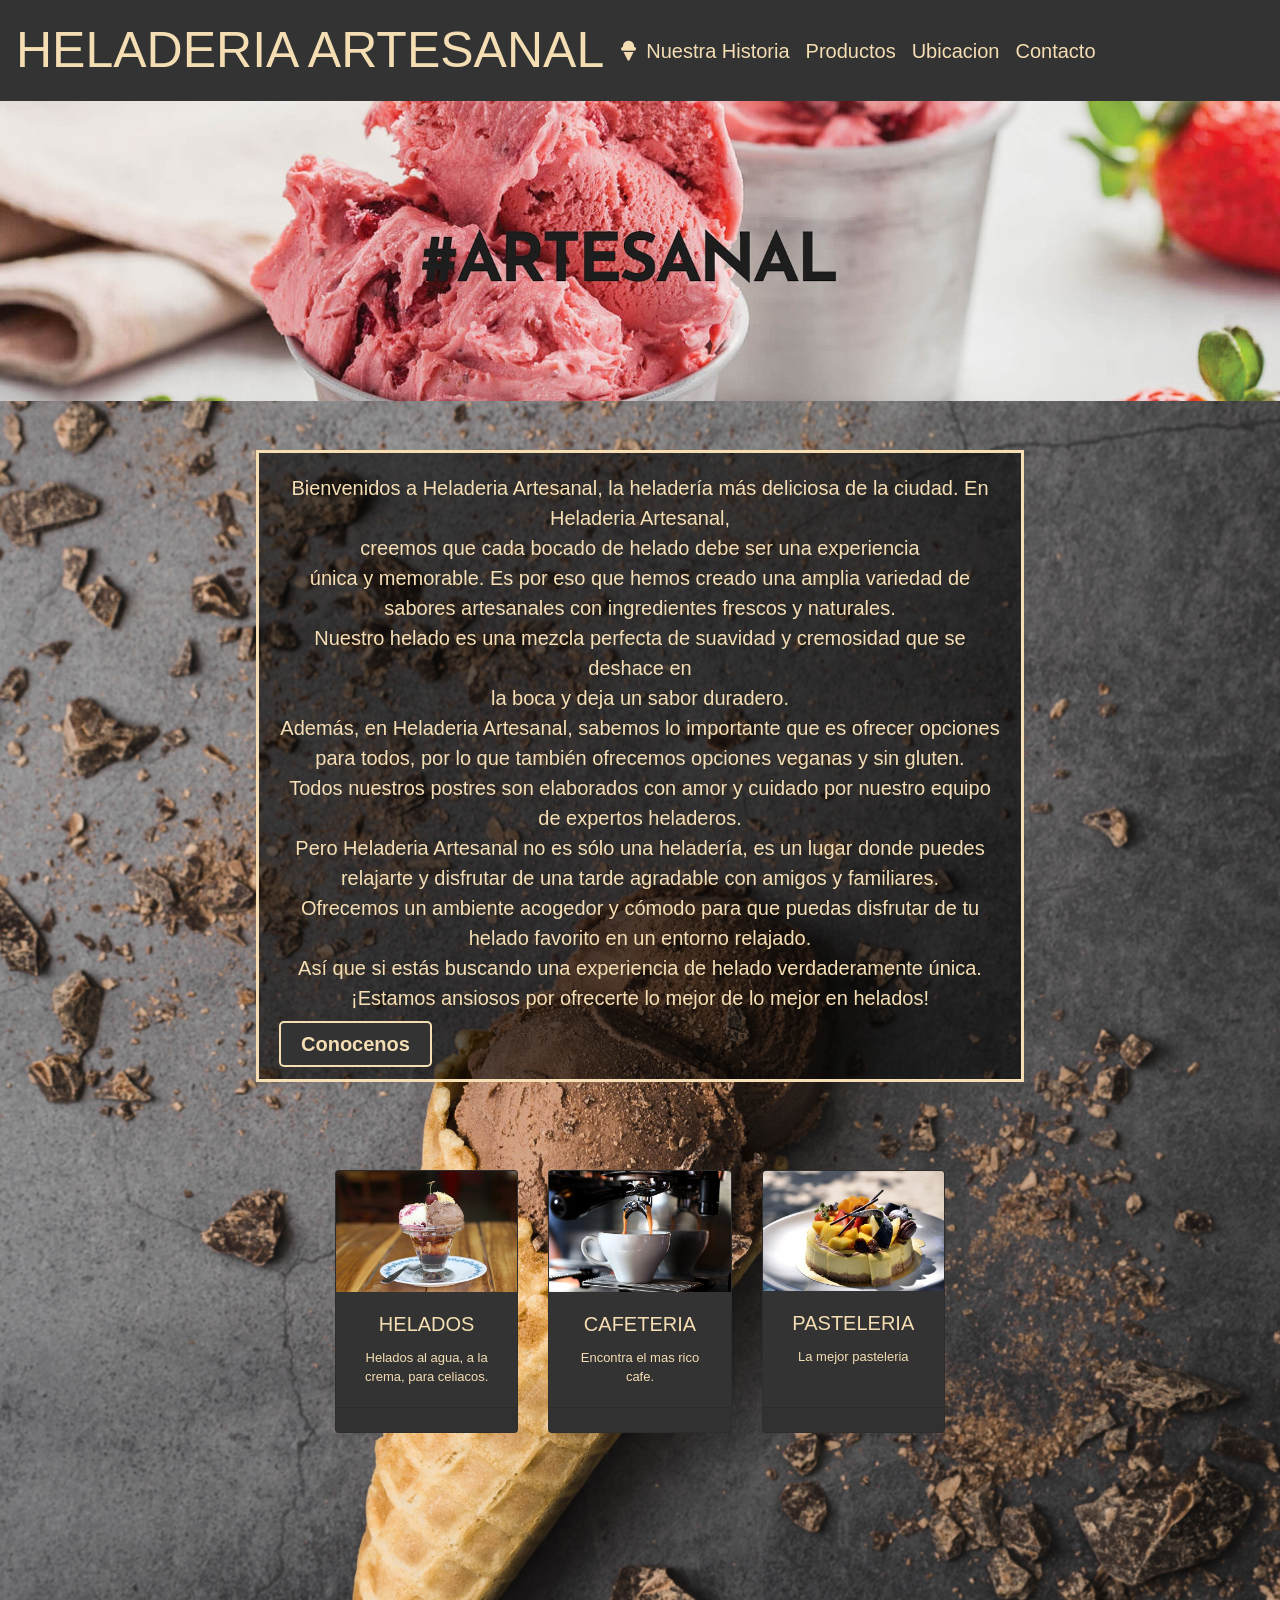
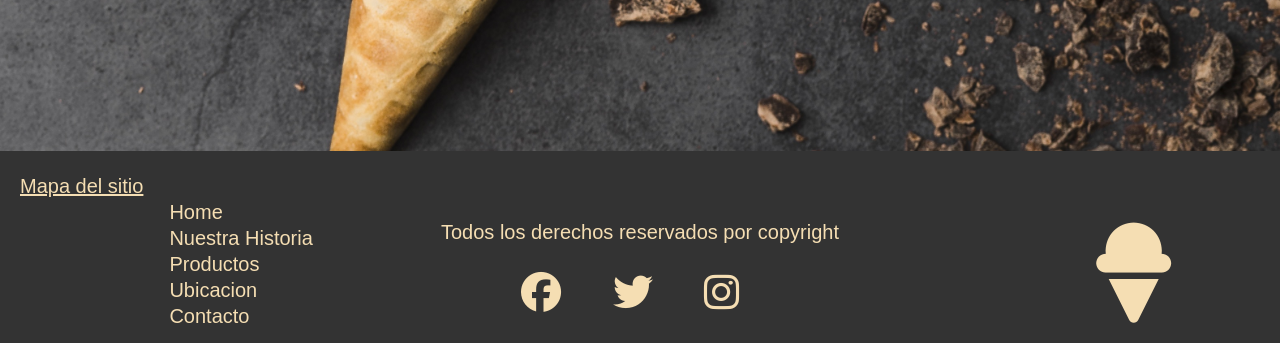
<file: index.html>
<!DOCTYPE html>
<html lang="es">

<head>
  <meta charset="UTF-8">
  <meta http-equiv="X-UA-Compatible" content="IE=edge">
  <meta name="viewport" content="width=device-width, initial-scale=1.0">
  <link rel="stylesheet" href="https://cdnjs.cloudflare.com/ajax/libs/font-awesome/6.4.0/css/all.min.css"
    integrity="sha512-iecdLmaskl7CVkqkXNQ/ZH/XLlvWZOJyj7Yy7tcenmpD1ypASozpmT/E0iPtmFIB46ZmdtAc9eNBvH0H/ZpiBw=="
    crossorigin="anonymous" referrerpolicy="no-referrer" />
  <link rel="stylesheet" href="https://cdn.jsdelivr.net/npm/bootstrap@4.6.2/dist/css/bootstrap.min.css"
    integrity="sha384-xOolHFLEh07PJGoPkLv1IbcEPTNtaed2xpHsD9ESMhqIYd0nLMwNLD69Npy4HI+N" crossorigin="anonymous">
  <link rel="stylesheet" href="https://cdnjs.cloudflare.com/ajax/libs/font-awesome/6.4.0/css/all.min.css"
    integrity="sha512-iecdLmaskl7CVkqkXNQ/ZH/XLlvWZOJyj7Yy7tcenmpD1ypASozpmT/E0iPtmFIB46ZmdtAc9eNBvH0H/ZpiBw=="
    crossorigin="anonymous" referrerpolicy="no-referrer" />
  <link rel="stylesheet" href="estilos.css">
  <link rel="shortcut icon" href="/img/icono2.svg" type="image/x-icon">
  <title>Heladeria Artesanal</title>
</head>

<body>


  <header>

    <nav class="navbar navbar-expand-lg navbar-dark">
      <a class="navbar-brand" href="#">HELADERIA ARTESANAL</a>
      <i class="fa-solid fa-ice-cream"></i>

      <button class="navbar-toggler" type="button" data-toggle="collapse" data-target="#collapsibleNavbar">
        <span class="navbar-toggler-icon"></span>
      </button>

      <div class="collapse navbar-collapse" id="collapsibleNavbar">
        <ul class="navbar-nav">
          <li class="nav-item">
            <a class="nav-link" href="./pages/quienes.html">Nuestra Historia</a>
          </li>
          <li class="nav-item">
            <a class="nav-link" href="./pages/productos.html">Productos</a>
          </li>
          <li class="nav-item">
            <a class="nav-link" href="./pages/ubicacion.html">Ubicacion</a>
          </li>
          <li class="nav-item">
            <a class="nav-link" href="./pages/contacto.html">Contacto</a>
          </li>
        </ul>
      </div>
    </nav>
  </header>
  <div id="carouselExampleSlidesOnly" class="carousel slide" data-ride="carousel">
    <div class="carousel-inner">
      <div class="carousel-item active">
        <img src="./img/paramain5.jpg" class="d-block w-100" alt="...">
      </div>
      <div class="carousel-item">
        <img src="./img/paramain4.jpg" class="d-block w-100" alt="...">
      </div>
      <div class="carousel-item">
        <img src="./img/paramain3.jpg" class="d-block w-100" alt="...">
      </div>
    </div>
  </div>

  <main>

    <aside class="introduccion">
      <p> Bienvenidos a Heladeria Artesanal, la heladería más deliciosa de la ciudad. En Heladeria Artesanal,<br>
        creemos que cada bocado de helado debe ser una experiencia <br>
        única y memorable. Es por eso que hemos creado una
        amplia variedad de sabores artesanales con ingredientes frescos y naturales. <br>
        Nuestro helado es una mezcla perfecta de suavidad y cremosidad que se deshace en <br>
        la boca y deja un sabor duradero. <br>
        Además, en Heladeria Artesanal, sabemos lo importante que es ofrecer opciones <br>
        para todos, por lo que también ofrecemos opciones veganas y sin gluten. <br>
        Todos nuestros postres son elaborados con amor y cuidado por nuestro equipo de expertos heladeros. <br>
        Pero Heladeria Artesanal no es sólo una heladería, es un lugar donde puedes <br>
        relajarte y disfrutar de una tarde agradable con amigos y familiares. <br>
        Ofrecemos un ambiente acogedor y cómodo para que puedas disfrutar de tu helado favorito en un entorno
        relajado.
        <br>
        Así que si estás buscando una experiencia de helado verdaderamente única. <br>
        ¡Estamos ansiosos por ofrecerte lo mejor de lo mejor en helados!
      </p>
      <a href="/pages/quienes.html">Conocenos</a>

    </aside>

    <div class="card-deck">
      <div class="card">
        <img src="/img/copahelada.jpg" class="card-img-top" alt="...">
        <div class="card-body">
          <h5 class="card-title">HELADOS</h5>
          <p class="card-text">Helados al agua, a la crema, para celiacos.</p>
        </div>
        <div class="card-footer">
          <!-- <small class="text-muted">Last updated 3 mins ago</small> -->
        </div>
      </div>
      <div class="card">
        <img src="/img/cafe.jpg" class="card-img-top" alt="...">
        <div class="card-body">
          <h5 class="card-title">CAFETERIA</h5>
          <p class="card-text">Encontra el mas rico cafe.</p>
        </div>
        <div class="card-footer">
          <!-- <small class="text-muted">Last updated 3 mins ago</small> -->
        </div>
      </div>
      <div class="card">
        <img src="/img/torta.jpg" class="card-img-top" alt="">
        <div class="card-body">
          <h5 class="card-title">PASTELERIA</h5>
          <p class="card-text">La mejor pasteleria</p>
        </div>
        <div class="card-footer">
          <!-- <small class="text-muted">Last updated 3 mins ago</small> -->
        </div>
      </div>
    </div>






  </main>


  <script src="https://cdn.jsdelivr.net/npm/jquery@3.5.1/dist/jquery.slim.min.js"
    integrity="sha384-DfXdz2htPH0lsSSs5nCTpuj/zy4C+OGpamoFVy38MVBnE+IbbVYUew+OrCXaRkfj"
    crossorigin="anonymous"></script>
  <script src="https://cdn.jsdelivr.net/npm/popper.js@1.16.1/dist/umd/popper.min.js"
    integrity="sha384-9/reFTGAW83EW2RDu2S0VKaIzap3H66lZH81PoYlFhbGU+6BZp6G7niu735Sk7lN"
    crossorigin="anonymous"></script>
  <script src="https://cdn.jsdelivr.net/npm/bootstrap@4.6.2/dist/js/bootstrap.min.js"
    integrity="sha384-+sLIOodYLS7CIrQpBjl+C7nPvqq+FbNUBDunl/OZv93DB7Ln/533i8e/mZXLi/P+"
    crossorigin="anonymous"></script>
  <footer>
    <div class="mapasitio">
      <p>Mapa del sitio</p>
      <li>
        <ul>
          <li><a href="/index.html">Home</a></li>
          <li><a href="/pages/quienes.html">Nuestra Historia</a></li>
          <li><a href="/pages/productos.html">Productos</a></li>
          <li><a href="/pages/ubicacion.html">Ubicacion</a></li>
          <li><a href="/pages/contacto.html">Contacto</a></li>
        </ul>
      </li>
    </div>

    <div class="linkredes">
      <p>Todos los derechos reservados por copyright</p>
      <a href="paginaheladeria" target="_blank">
        <i class="fa-brands fa-facebook"></i>
      </a>
      <a href="paginaheladeria" target="_blank">
        <i class="fa-brands fa-twitter"></i>
      </a>
      <a href="paginaheladeria" target="_blank">
        <i class="fa-brands fa-instagram"></i>
      </a>
    </div>
    
    <div class="logofooter">
      <a href="/index.html" target="_top">
      <i class="fa-solid fa-ice-cream" id="logofooter1"></i>
      </a>
      
    </div>

  </footer>

</body>

</html>
</file>
<file: estilos.css>
* {
  margin: 0;
  padding: 0;
  box-sizing: border-box;
}

header {
  display: flex;
  background-color: #333;
  color: wheat;
}

/* LOGO HELADERIA ARTESANAL */
.navbar-brand {
  color: wheat !important;
  font-size: 50px;
}

/* BARRA NAVEGACION */
.navbar {
  display: flex !important;
  background-color: #333;
  font-size: 20px;
  color: wheat;
}

/* LINKS */
.nav-link {
  color: wheat !important;
}

/* EFECTO LINKS */
.nav-link:hover {
  color: rgb(209, 96, 31) !important;
}

main {
  height: 150vh;
  width: 100%;
  background-color: #333;
  background-image: url(/img/fondo.jpg);
  background-size: cover;
  background-position: center;
  display: flex;
  justify-content: center;
  /* align-items: center; */
}

.introduccion {
  width: 60%;
  background-color: #333;
  background-color: rgba(0, 0, 0, 0.6);
  border: 3px solid wheat;
  font-family: Verdana, Geneva, Tahoma, sans-serif;
  padding: 20px;
  position: absolute;
  top: 50%;
}

.introduccion a {
  color: wheat;
  text-align: center;
  background-color: #333;
  text-decoration: none;
  padding: 10px 20px;
  text-transform: capitalize;
  border: 2px solid wheat;
  border-radius: 5px;
  font-size: 20px;
  font-weight: bold;
  font-family: "Segoe UI", Tahoma, Geneva, Verdana, sans-serif;
  width: 150px;
}
.introduccion a:hover {
  background-color: rgb(209, 96, 31);
}

.card-deck {
  width: 50% !important;
  height: 200px !important;
  text-align: center;
  position: absolute;
  top: 130%;
}
.card-deck .card {
  background-color: #333;
  font-size: 15px;
  color: wheat;
}
.card-deck .card-title {
  font-size: 20px;
}
.card-deck .card-text {
  font-size: 13px !important;
}

.carousel-inner {
  height: 300px !important;
  width: 100% !important;
  display: flex;
  align-items: normal;
}

.carousel-inner img {
  width: 100%;
  height: 100%;
  -o-object-fit: cover;
     object-fit: cover;
}

.introduccion p {
  color: wheat;
  font-size: 20px;
  text-align: center;
  -webkit-text-decoration: solid;
          text-decoration: solid;
}

/* fotos de productos */
.productos {
  width: 100%;
  min-height: 300px;
  display: grid;
  grid-template-columns: repeat(1, 1fr);
  grid-template-rows: repeat(8, 200px);
  padding: 50px;
  /* grid-gap: 15px; */
  position: absolute;
  top: 45%;
}

.tituloproductos {
  background-color: rgba(0, 0, 0, 0.6);
  border: 3px solid wheat;
  padding: 20px;
  margin-top: 20px;
  width: 90%;
  text-align: center;
  position: absolute;
}

h2 {
  font-family: Verdana, Geneva, Tahoma, sans-serif;
  font-weight: 500;
  color: wheat;
  padding: 30px;
  text-align: center;
  margin-bottom: 10px;
  font-size: 25px;
  font-family: Verdana, Geneva, Tahoma, sans-serif;
}

.item {
  border: 3px solid #333;
  background-size: cover;
  background-position: center;
}

.item:hover {
  transform: scale(1.09);
  transition: all 0.9s;
  filter: sepia(0%);
}

.item1 {
  background-image: url(/img/copahelada.jpg);
  /* grid-column: 1/2;
  grid-row: 1/3; */
}

.item2 {
  background-image: url(/img/cafe.jpg);
  /* grid-column: 2/3;
  grid-row: 1/2; */
}

.item3 {
  background-image: url(/img/cafehelado.jpg);
  /* grid-column: 3/5;
  grid-row: 1/2; */
}

.item4 {
  background-image: url(/img/cafehelado2.jpg);
  /* grid-column: 2/3;
  grid-row: 2/4; */
}

.item5 {
  background-image: url(/img/copahelada2.jpg);
  /* grid-column: 3/4;
  grid-row: 2/3; */
}

.item6 {
  background-image: url(/img/frapu.jpg);
  /* grid-column: 4/5;
  grid-row: 2/3; */
}

.item7 {
  background-image: url(/img/postre.jpg);
  /* grid-column: 1/2;
  grid-row: 3/4; */
}

.item8 {
  background-image: url(/img/ice-cream-gcbc991b5b_640.jpg);
  /* grid-column: 3/5;
  grid-row: 3/4; */
}

#carouselquienes {
  width: 100% !important;
  margin-top: 150px !important;
  height: 1000px !important;
}

.scroll {
  height: top;
  color: white;
  font-size: 14px;
  font-family: Verdana, Geneva, Tahoma, sans-serif;
}

form {
  width: 100%;
  height: 100%;
  padding: 100px;
}

form input {
  width: 100%;
}

h1 {
  text-align: center;
  font-size: 40px;
  font-family: Verdana, Geneva, Tahoma, sans-serif;
  text-transform: uppercase;
  -webkit-text-decoration: underline black;
          text-decoration: underline black;
}

form textarea {
  width: 100%;
}

.formulario {
  font-size: 20px;
  text-align: center;
  text-transform: uppercase;
  color: wheat;
  font-weight: 500px;
}

form #enviar {
  font-size: 20px;
  background-color: #333;
}

footer {
  background-color: #333;
  padding: 20px;
  text-align: center;
  color: wheat;
  font-size: 20px;
}
footer .linkredes a {
  color: wheat;
  letter-spacing: 20px;
  font-size: 40px;
  text-decoration: none;
}
footer .logofooter {
  position: absolute;
  top: 1800px;
  margin-right: 8%;
  right: 0;
  font-size: 100px;
}
footer .logofooter a {
  color: wheat;
}
footer .mapasitio {
  width: 100%;
  text-align: left;
  color: wheat;
  font-size: 20px;
  display: flex;
}
footer .mapasitio li {
  list-style: none;
  color: wheat;
  font-size: 20px;
  height: 20px;
  width: 40%;
  padding: 13px;
}
footer .mapasitio a {
  text-decoration: none;
  color: wheat;
}
footer .mapasitio p {
  text-align: center;
  font-size: 20px;
  text-decoration: underline;
}

.ubicacion {
  text-align: center;
  padding: 1%;
  color: wheat;
  font-family: Verdana, Geneva, Tahoma, sans-serif;
  font-size: 20p;
}

.tabla {
  font-size: 20px;
  margin: auto;
  padding: 2%;
  color: wheat;
}

@media only screen and (min-width: 480px) {
  .productos {
    grid-template-columns: 1fr 1fr;
    grid-template-rows: repeat(4, 200px);
  }
  .tituloproductos {
    display: flex;
  }
}
@media only screen and (min-width: 768px) and (max-width: 1023px) {
  .productos {
    grid-template-columns: repeat(3, 1fr);
  }
  .item1 {
    grid-column: 1/3;
    grid-row: 1/2;
  }
  .item2 {
    grid-column: 3/4;
    grid-row: 1/2;
  }
  .item3 {
    grid-column: 1/2;
    grid-row: 2/3;
  }
  .item4 {
    grid-column: 2/4;
    grid-row: 2/3;
  }
  .item5 {
    grid-column: 1/3;
    grid-row: 3/4;
  }
  .item6 {
    grid-column: 3/4;
    grid-row: 3/4;
  }
  .item7 {
    grid-column: 1/2;
    grid-row: 4/5;
  }
  .item8 {
    grid-column: 2/4;
    grid-row: 4/5;
  }
}
@media only screen and (min-width: 1024px) {
  .productos {
    grid-template-columns: repeat(4, 1fr);
    grid-template-rows: 200px 200px;
  }
}
/*# sourceMappingURL=estilos.css.map */
</file>
